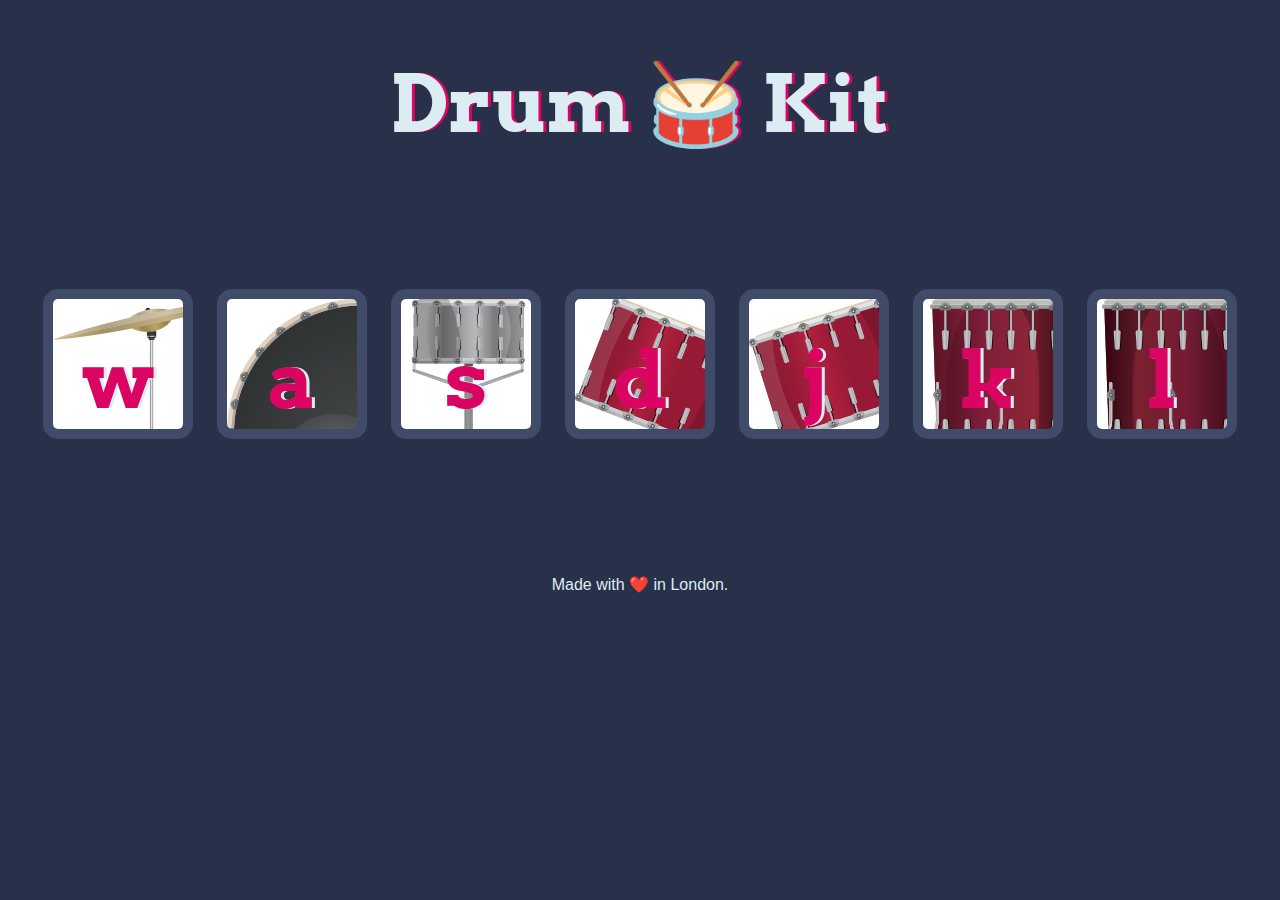
<file: drumkit-v1/index.html>
<!DOCTYPE html>
<html lang="en" dir="ltr">

<head>
  <meta charset="utf-8">
  <title>Drum Kit</title>
  <link rel="stylesheet" href="styles.css">
  <link href="https://fonts.googleapis.com/css?family=Arvo" rel="stylesheet">
</head>

<body>

  <h1 id="title">Drum 🥁 Kit</h1>
  <div class="set">
    <button class="w drum">w</button>
    <button class="a drum">a</button>
    <button class="s drum">s</button>
    <button class="d drum">d</button>
    <button class="j drum">j</button>
    <button class="k drum">k</button>
    <button class="l drum">l</button>
  </div>

  <footer>
    Made with ❤️ in London.
  </footer>
  <script src="index.js"></script>

</body>

</html>
</file>
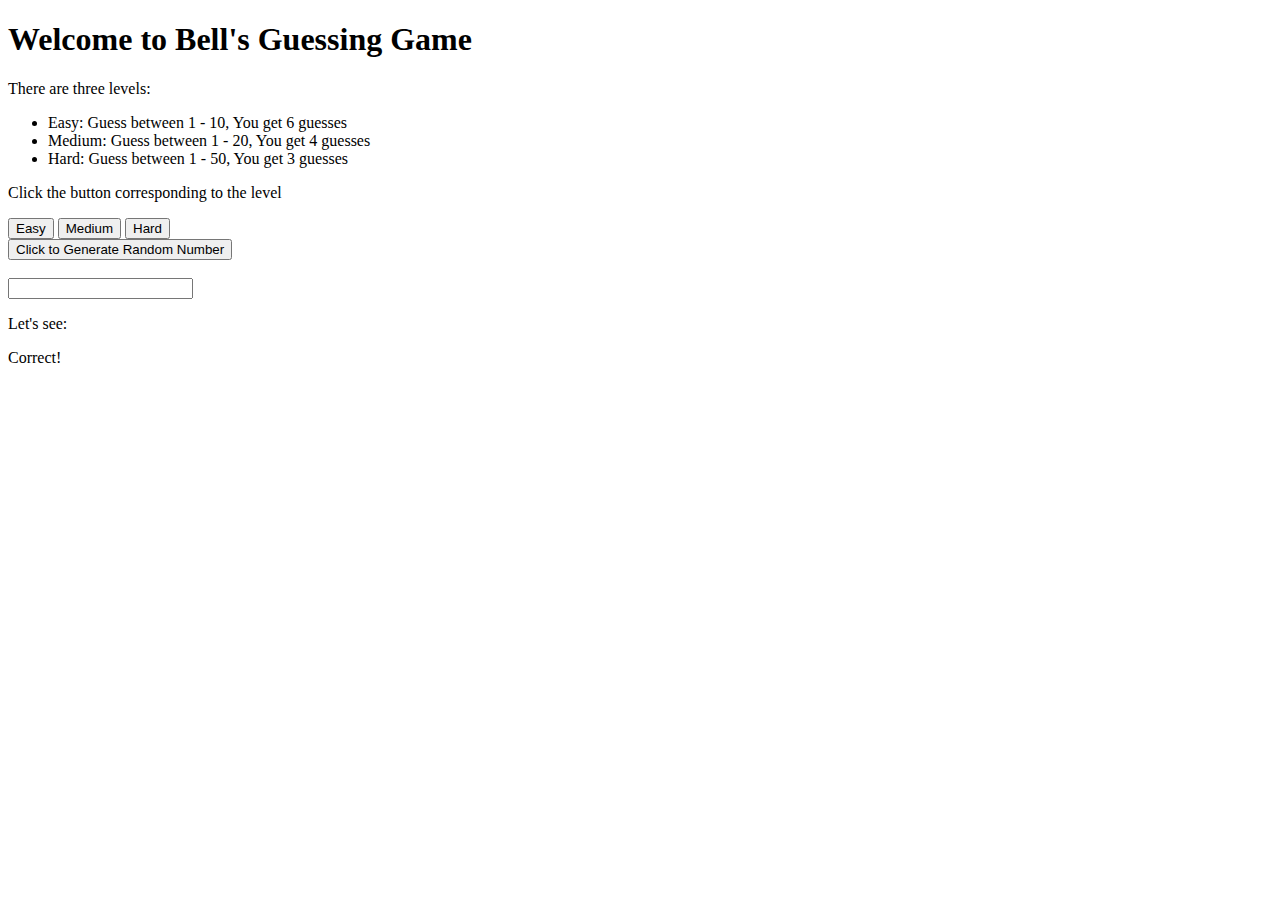
<file: GuessingGame/index.html>
<!DOCTYPE html>
<html lang="en">
<head>
    <meta charset="UTF-8">
    <meta name="viewport" content="width=device-width, initial-scale=1.0">
    <title>Guessing Game</title>
    <meta name="description" content="This is a Javascript enabled version of a Guessing Game created earlier">
</head>

<body>
    <h1>Welcome to Bell's Guessing Game</h1>
    <p>There are three levels:</p>
    <ul>
        <li>Easy: Guess between 1 - 10, You get 6 guesses</li>
        <li>Medium: Guess between 1 - 20, You get 4 guesses</li>
        <li>Hard: Guess between 1 - 50, You get 3 guesses</li>
    </ul>
    <p>Click the button corresponding to the level</p>
    <div>
        <button class="level">Easy</button>
        <button class="level">Medium</button>
        <button class="level">Hard</button>
    </div>
    <button class="randomGen">Click to Generate Random Number</button> <br/><br/>
    <input type="text" name = "guess" id="guessInput">
    <p>Let's see:</p>
    <p class = "guessResult">Correct!</p>
    <script src="script.js"></script>
</body>
</html>
</file>
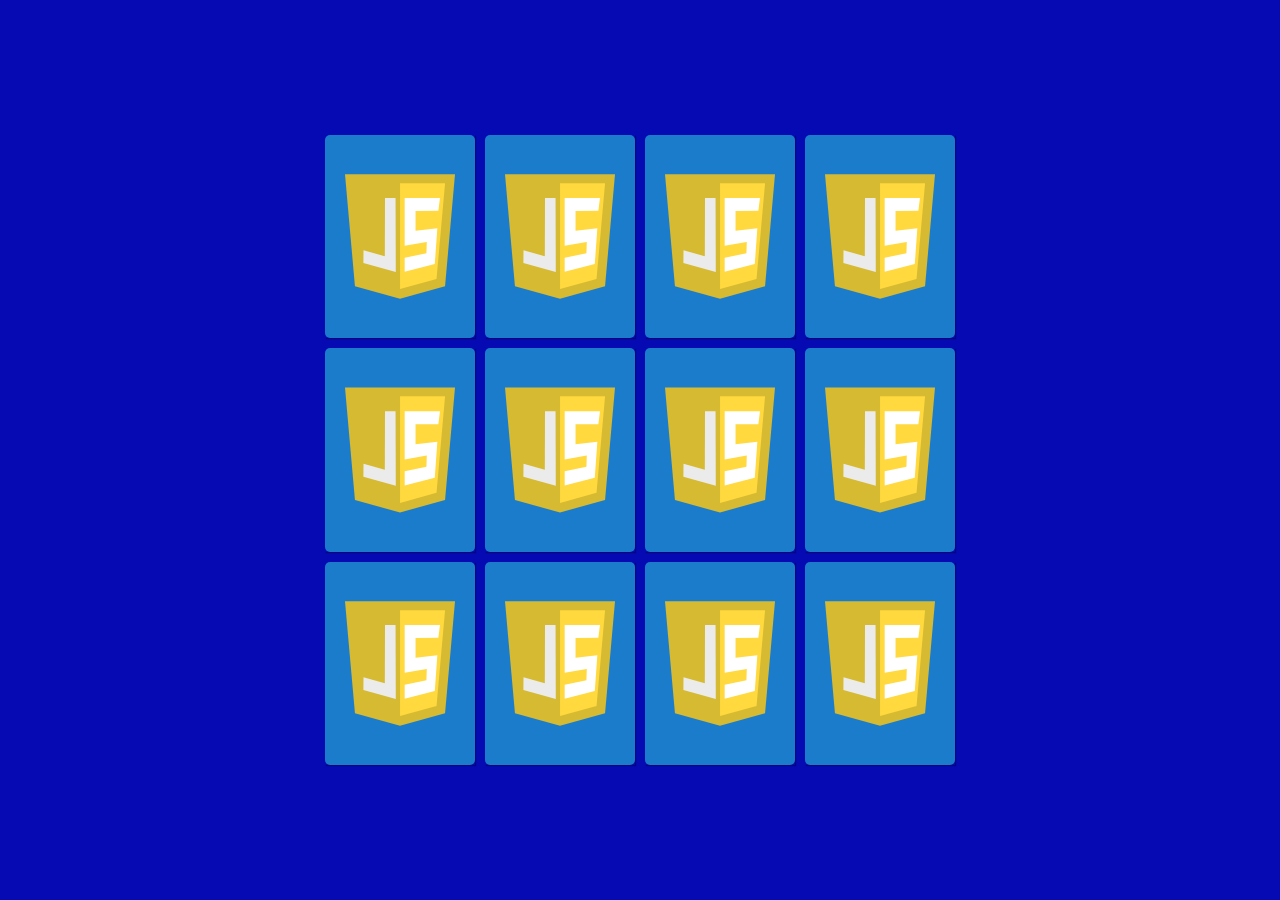
<file: memory-game/index.html>
<!DOCTYPE html>
<html lang="en">
<head>
	<meta charset="UTF-8">
	<title>Memory Game</title>
	<link rel="stylesheet" href="styles.css">
	<meta name="viewport" content="width=device-width, initial-scale=1">

</head>
<body>
	<section class="memory-game">
		<div class="memory-card" data-framework="react">
			<img class="front-face" src="assets/images/react.svg" alt="React">
			<img class="back-face" src="assets/images/js-badge.svg" alt="Memory Card">
		</div>
		<div class="memory-card" data-framework="react">
			<img class="front-face" src="assets/images/react.svg" alt="React">
			<img class="back-face" src="assets/images/js-badge.svg" alt="Memory Card">
		</div>

		<div class="memory-card" data-framework="angular">
			<img class="front-face" src="assets/images/angular.svg" alt="Angular">
			<img class="back-face" src="assets/images/js-badge.svg" alt="Memory Card">
		</div>
		<div class="memory-card" data-framework="angular">
			<img class="front-face" src="assets/images/angular.svg" alt="Angular">
			<img class="back-face" src="assets/images/js-badge.svg" alt="Memory Card">
		</div>

		<div class="memory-card" data-framework="aurelia">
			<img class="front-face" src="assets/images/aurelia.svg" alt="Aurelia">
			<img class="back-face" src="assets/images/js-badge.svg" alt="Memory Card">
		</div>
		<div class="memory-card" data-framework="aurelia">
			<img class="front-face" src="assets/images/aurelia.svg" alt="Aurelia">
			<img class="back-face" src="assets/images/js-badge.svg" alt="Memory Card">
		</div>

		<div class="memory-card" data-framework="backbone">
			<img class="front-face" src="assets/images/backbone.svg" alt="Backbone">
			<img class="back-face" src="assets/images/js-badge.svg" alt="Memory Card">
		</div>
		<div class="memory-card" data-framework="backbone">
			<img class="front-face" src="assets/images/backbone.svg" alt="Backbone">
			<img class="back-face" src="assets/images/js-badge.svg" alt="Memory Card">
		</div>

		<div class="memory-card" data-framework="ember">
			<img class="front-face" src="assets/images/ember.svg" alt="Ember">
			<img class="back-face" src="assets/images/js-badge.svg" alt="Memory Card">
		</div>
		<div class="memory-card" data-framework="ember">
			<img class="front-face" src="assets/images/ember.svg" alt="Ember">
			<img class="back-face" src="assets/images/js-badge.svg" alt="Memory Card">
		</div>

		<div class="memory-card" data-framework="vue">
			<img class="front-face" src="assets/images/vue.svg" alt="Vue">
			<img class="back-face" src="assets/images/js-badge.svg" alt="Memory Card">
		</div>
		<div class="memory-card" data-framework="vue">
			<img class="front-face" src="assets/images/vue.svg" alt="Vue">
			<img class="back-face" src="assets/images/js-badge.svg" alt="Memory Card">
		</div>
	</section>
	<script src="scripts.js"></script>
</body>
</html>
</file>
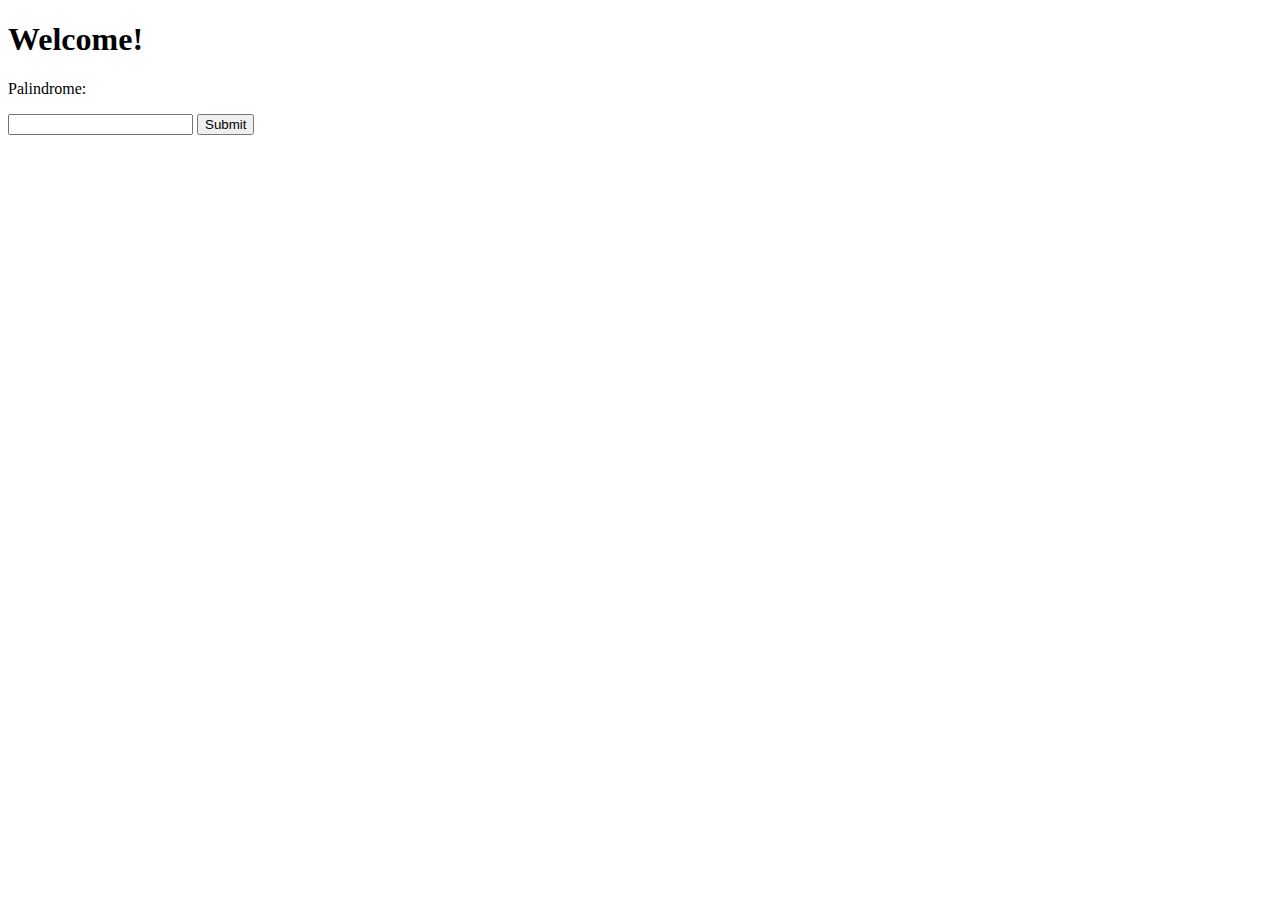
<file: palindrome/index.html>
<!DOCTYPE html>
<html lang="en">
<head>
	<meta charset="UTF-8">
	<title>Palindrome Checker</title>
</head>
<body>
	<main>
		<h1>Welcome!</h1>
		<p>Palindrome: </p>
		<form class="form" action="">
			<label for="input"></label>
			<input id="input" type="text">
			<button class="submit" type="submit">Submit</button>
			<p class="result"></p>
		</form>
	</main>
	
	<script src="script.js"></script>
</body>
</html>
</file>
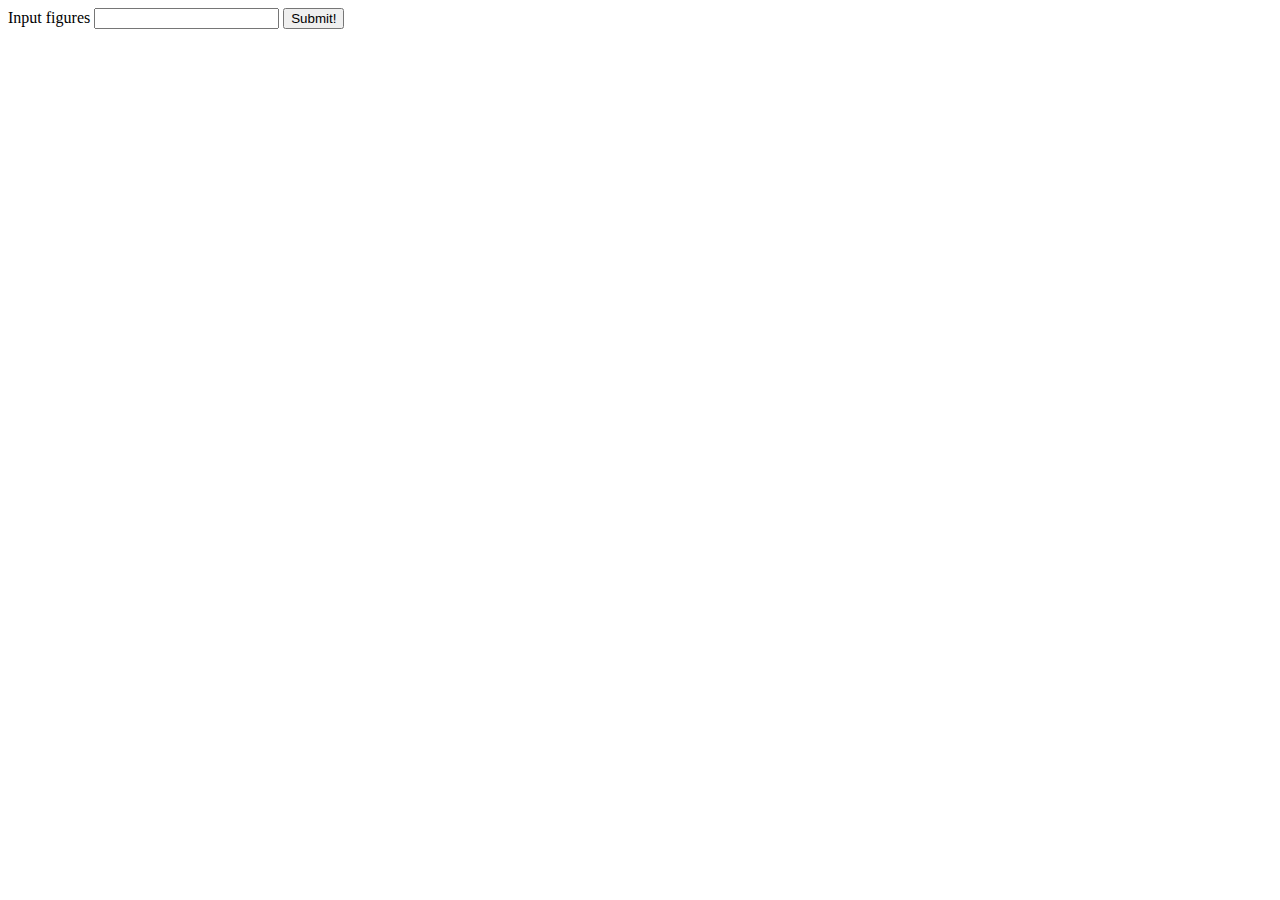
<file: standard-deviation/index.html>
<!DOCTYPE html>
<html lang="en">
<head>
	<meta charset="UTF-8">
	<title>Standard Devation Calculator</title>
</head>
<body>

	<form action="" id="input-form">
		<label for="input">Input figures</label>
		<input type="text" id="input">
		<button id="submit-btn" type="submit">Submit!</button>
	</form>
	
	<script src="script.js"></script>
</body>
</html>
</file>
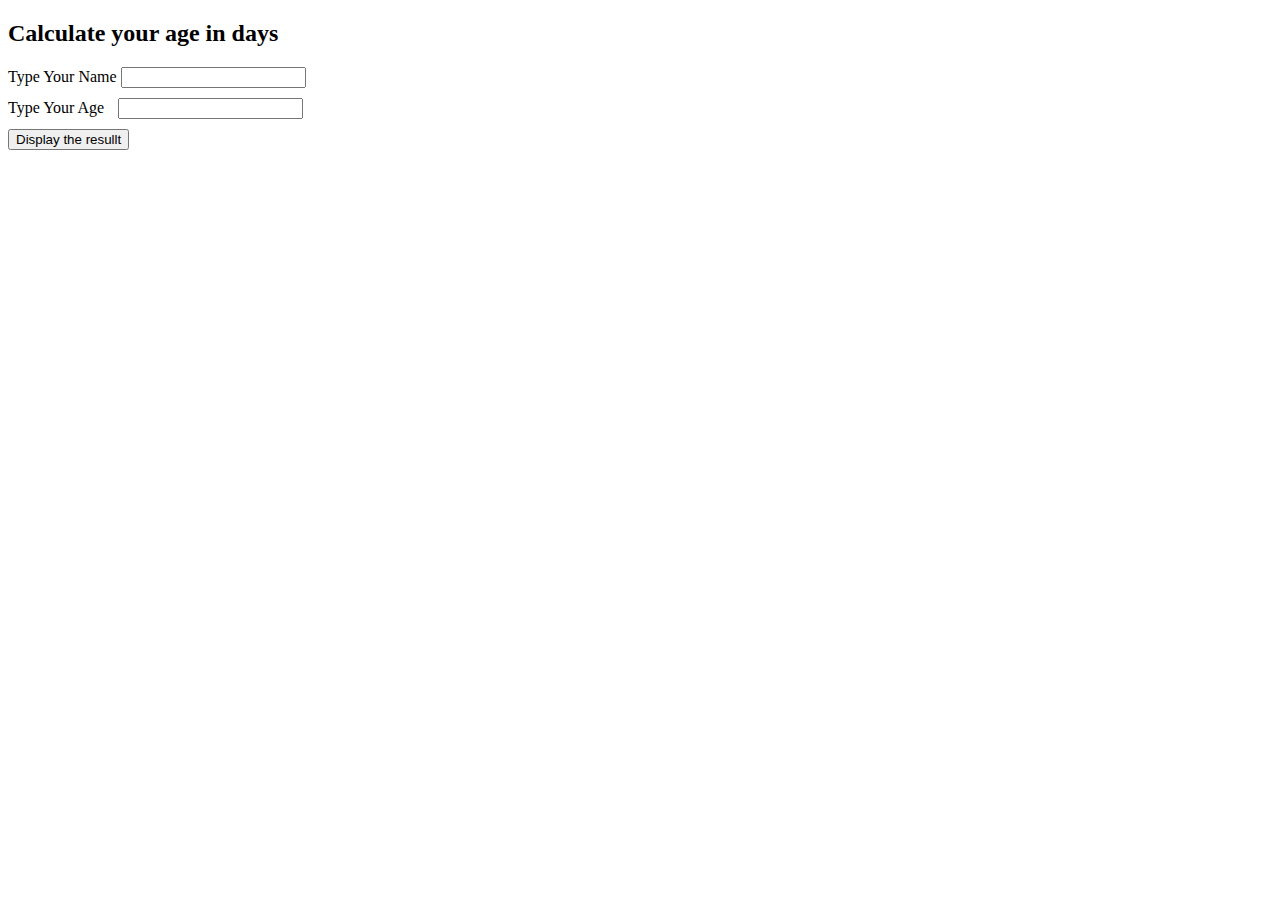
<file: mini/age to days.html>
<!DOCTYPE html>
<html lang="en">
<head>
    <meta charset="UTF-8">
    <meta name="viewport" content="width=device-width, initial-scale=1.0">
    <title>Age Calculator</title>

    <style>
        #container  {
            background-color: #000000;
            color: white;
            width: 250px;
            height: 30px;
            border-radius: 20px;
            text-align: center;
            padding-top: 10px;
            margin-top: 10px;
            display: none;
        }
        
    </style>
</head>
<body>
    <h2>Calculate your age in days</h2>
    <div style="margin-bottom: 10px;">
        <label for="input_1">Type Your Name</label>
        <input type="text" id="input_1">
    </div>
    <div>
        <label for="input_2">Type Your Age</label>
        <input type="number" id="input_2" style="margin-left: 10px;">
    </div>
    <button id="button" style="margin-top: 10px;">Display the resullt</button>
    <div id="container"></div>
    
<script type="text/javascript">
    function takeName (name){
        name = document.getElementById("input_1").value;
        return name;
    }

    function takeAge (age) {
        age = document.getElementById("input_2").value;
        return age*365
    }
    document.getElementById("button").onclick=function(){
        var x=takeName();
        var y=takeAge();
        if (x && y) {
            document.getElementById("container").innerHTML = x + " Your age in days is " + y + " days";
            document.getElementById("container").style.display ="block";
        } else {
            alert("Please insert your name and age");
            document.getElementById("container").style.display = "none";
        }
    }
</script>
</body>
</html>
</file>
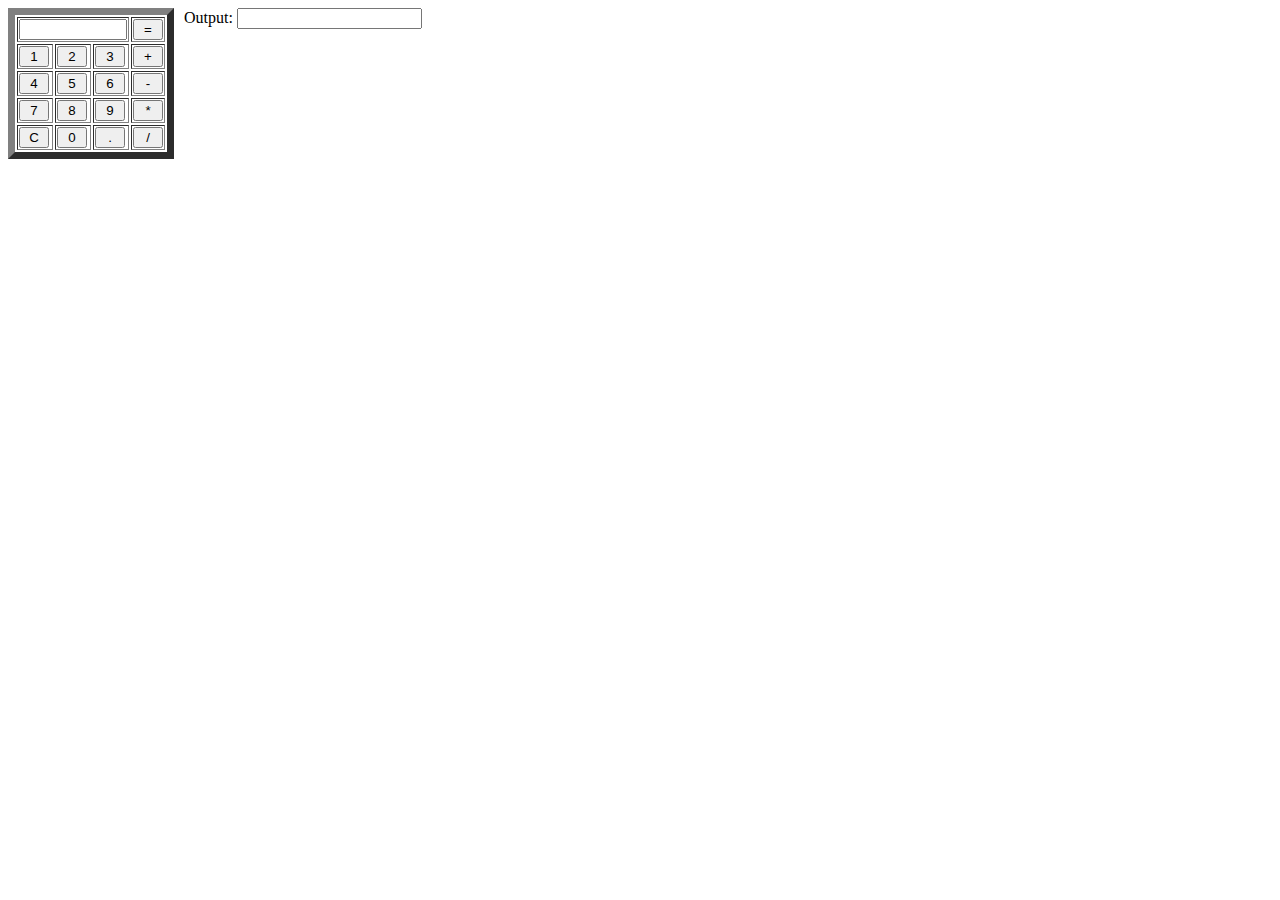
<file: mini/calculator.html>
<!DOCTYPE html>
<html lang="en">
<head>
    <meta charset="UTF-8">
    <meta name="viewport" content="width=device-width, initial-scale=1.0">
    <title>Document</title>
    <!-- <link
      rel="stylesheet"
      href="/home/definebell/Downloads/Web Development/Projects/Portfolio/First Design/bootstrap.min.css"
    />
    <script src="/home/definebell/Downloads/Web Development/Projects/Portfolio/First Design/jquery-3.4.1.slim.min.js"></script>
    <script src="/home/definebell/Downloads/Web Development/Projects/Portfolio/First Design/popper.min.js"></script>
    <script src="/home/definebell/Downloads/Web Development/Projects/Portfolio/First Design/bootstrap.min.js"></script> -->
    <style>
        input[type=button]  {
            width: 30px;
        }
        table {
            float: left;
            margin-right: 10px;
        }
        input#answer    {
            width: 100px;
            text-align: right;
        }
    </style>
</head>
<body>
    <table border="7">
        <tr>
            <td colspan = "3">
                <input type="text" id = "answer">
            </td>
            <td>
                <input type="button" value="="  onclick="equal()">
            </td>
        </tr>
        <tr>
            <td><input type="button" value="1" onclick="enterNumber(this.value)"></td>
            <td><input type="button" value="2" onclick="enterNumber(this.value)"></td>
            <td><input type="button" value="3" onclick="enterNumber(this.value)"></td>
            <td><input type="button" value="+" onclick="enterOperator(this.value)"></td>
        </tr>
        <tr>
            <td><input type="button" value="4" onclick="enterNumber(this.value)"></td>
            <td><input type="button" value="5" onclick="enterNumber(this.value)"></td>
            <td><input type="button" value="6" onclick="enterNumber(this.value)"></td>
            <td><input type="button" value="-" onclick="enterOperator(this.value)"> </td>
        </tr>
        <tr>
            <td><input type="button" value="7" onclick="enterNumber(this.value)"></td>
            <td><input type="button" value="8" onclick="enterNumber(this.value)"></td>
            <td><input type="button" value="9" onclick="enterNumber(this.value)"></td>
            <td><input type="button" value="*" onclick="enterOperator(this.value)"></td>
        </tr>
        <tr>
            <td><input type="button" value="C" id="clear"></td>
            <td><input type="button" value="0" onclick="enterNumber(this.value)"></td>
            <td><input type="button" value="." onclick="enterNumber(this.value)"></td>
            <td><input type="button" value="/" onclick="enterOperator(this.value)"></td>
        </tr>
    </table>
    Output: <input type="text" id="output">

    <script>
        var flag
        function enterNumber(number) {
            var x = document.getElementById("answer");
            x.value+=number;
            flag = 0;
        }
        function enterOperator(operator) {
            if (flag == 0) {
                var x = document.getElementById("answer");
                x.value+=operator;
                flag = 0;
            }
        }
        
        (document.getElementById("clear")).addEventListener("click", function () {
            document.getElementById("answer").value = "";
            document.getElementById("output").value = "";
            // window.location.reload();
        })

        function equal()    {
            var x = document.getElementById("answer").value;
            document.getElementById("output").value = eval(x)
        }
    </script>
</body>
</html>
</file>
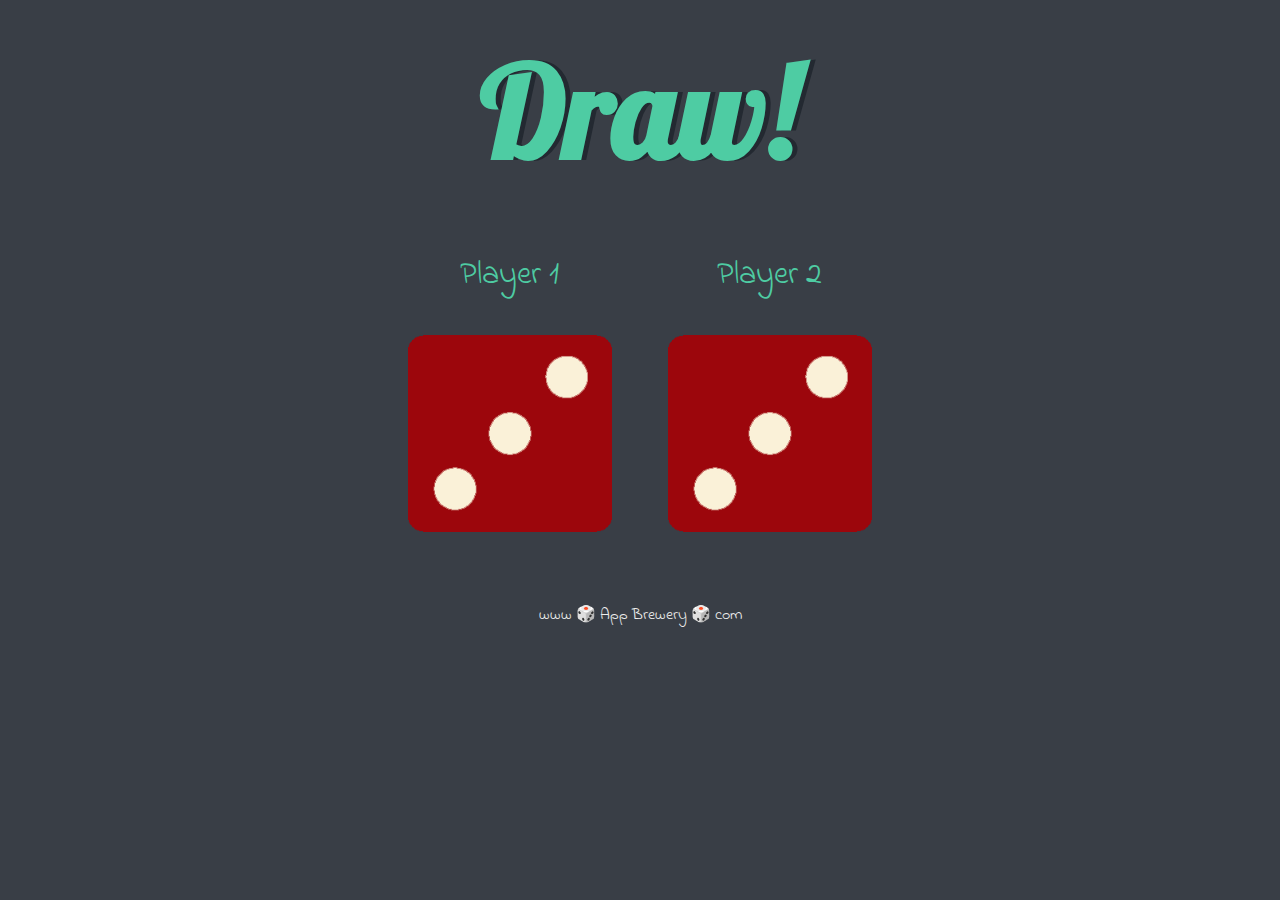
<file: random-dice/dicee.html>
<!DOCTYPE html>
<html lang="en" dir="ltr">
  <head>
    <meta charset="utf-8">
    <title>Dicee</title>
    <link rel="stylesheet" href="styles.css">
    <link href="https://fonts.googleapis.com/css?family=Indie+Flower|Lobster" rel="stylesheet">

  </head>
  <body>

    <div class="container">
      <h1>Refresh Me</h1>

      <div class="dice">
        <p>Player 1</p>
        <img class="img1" src="images/dice6.png">
      </div>

      <div class="dice">
        <p>Player 2</p>
        <img class="img2" src="images/dice6.png">
      </div>

    </div>

    <script src="index.js"></script>
  </body>

  <footer>
    www 🎲 App Brewery 🎲 com
  </footer>
</html>
</file>
<file: drumkit-v1/styles.css>
body {
  text-align: center;
  background-color: #283149;
}

h1 {
  font-size: 5rem;
  color: #DBEDF3;
  font-family: "Arvo", cursive;
  text-shadow: 3px 0 #DA0463;

}

footer {
  color: #DBEDF3;
  font-family: sans-serif;
}

.w {
  background-image: url(images/crash.png);
}

.a {
  background-image: url(images/kick.png);
}

.s {
  background-image: url(images/snare.png);
}

.d {
  background-image: url(images/tom1.png);
}

.j {
  background-image: url(images/tom2.png);
}

.k {
  background-image: url(images/tom3.png);
}

.l {
  background-image: url(images/tom4.png);
}

.set {
  margin: 10% auto;
}

.game-over {
  background-color: red;
  opacity: 0.8;
}

.pressed {
  box-shadow: 0 3px 4px 0 #DBEDF3;
  opacity: 0.5;
}

.red {
  color: red;
}

.drum {
  outline: none;
  border: 10px solid #404B69;
  font-size: 5rem;
  font-family: 'Arvo', cursive;
  line-height: 2;
  font-weight: 900;
  color: #DA0463;
  text-shadow: 3px 0 #DBEDF3;
  border-radius: 15px;
  display: inline-block;
  width: 150px;
  height: 150px;
  text-align: center;
  margin: 10px;
  background-color: white;
}
</file>
<file: memory-game/styles.css>
* {
  padding: 0;
  margin: 0;
  box-sizing: border-box;
}

body {
  height: 100vh;
  display: flex;
  background: #060AB2;
}

.memory-game {
  width: 640px;
  height: 640px;
  margin: auto;
  display: flex;
  flex-wrap: wrap;
  perspective: 1000px;
}

.memory-card {
  width: calc(25% - 10px);
  height: calc(33.333% - 10px);
  margin: 5px;
  position: relative;
  box-shadow: 1px 1px 1px rgba(0,0,0,.3);
  transform-style: preserve-3d;
  transform: scale(1);
  transition: transform .5s;
}

.front-face,
.back-face {
  width: 100%;
  height: 100%;
  padding: 20px;
  position: absolute;
  border-radius: 5px;
  background: #1C7CCC;
  backface-visibility: hidden;
}
.front-face {
	transform: rotateY(180deg);
}

.memory-card:active {
	transform: scale(0.97);
	transition: transform .2s;
}

.memory-card.flip {
	transform: rotateY(180deg);
}
</file>
<file: random-dice/styles.css>
.container {
  width: 70%;
  margin: auto;
  text-align: center;
}

.dice {
  text-align: center;
  display: inline-block;

}

body {
  background-color: #393E46;
}

h1 {
  margin: 30px;
  font-family: 'Lobster', cursive;
  text-shadow: 5px 0 #232931;
  font-size: 8rem;
  color: #4ECCA3;
}

p {
  font-size: 2rem;
  color: #4ECCA3;
  font-family: 'Indie Flower', cursive;
}

img {
  width: 80%;
}

footer {
  margin-top: 5%;
  color: #EEEEEE;
  text-align: center;
  font-family: 'Indie Flower', cursive;

}
</file>
